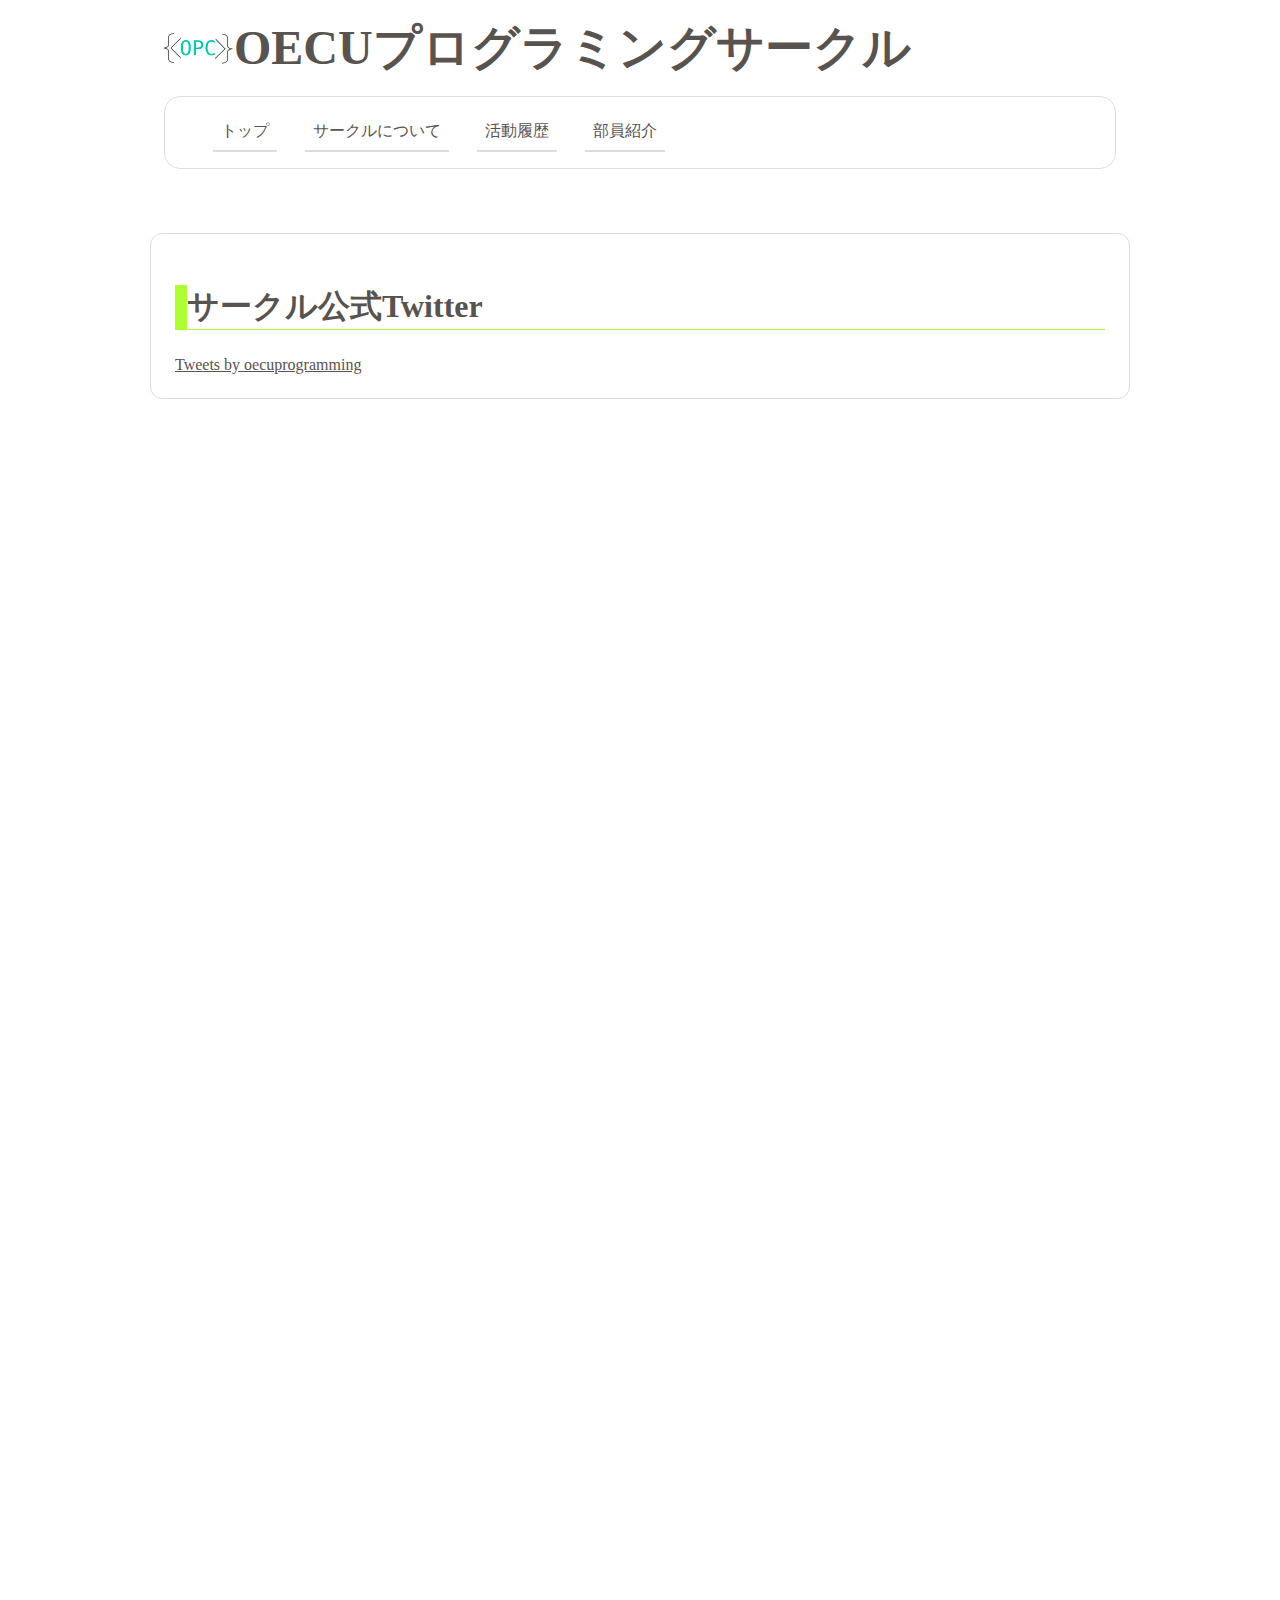
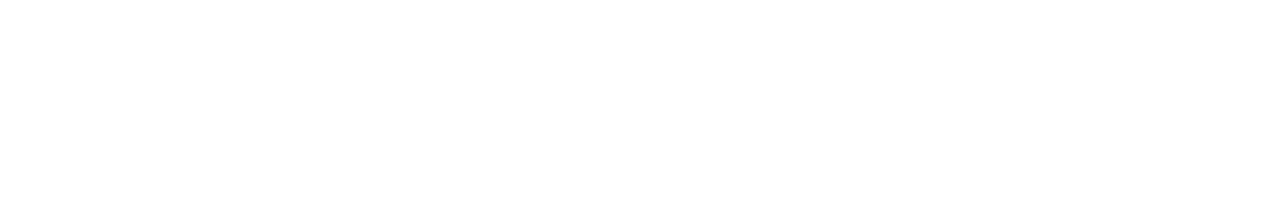
<file: index.html>
<html lang='ja'>
<head>
    <meta charset='UTF-8'>
    <meta http-equiv='X-UA-Compatible' content='IE=edge'>
    <meta name='viewport' content='width=device-width, initial-scale=1.0'>
    <title>OECUプログラミングサークル</title>

    <link rel='stylesheet' href='styles/css/main.css' />
</head>
<body>
    <div class='content'>
        <header class='header'>
            <h1 class='hero'><a href='index.html'>OECUプログラミングサークル</a></h1>
        </header>
        <nav class='global-nav'>
            <ul>
                <li><a href='index.html' class='current'>トップ</a></li>
                <li><a href='about.html'>サークルについて</a></li>
                <li><a href='activity.html'>活動履歴</a></li>
                <li><a href='menbers.html'>部員紹介</a></li>
            </ul>
        </nav>
        <main class='main'>
            <article class='official-twitter'>
                <h2>サークル公式Twitter</h2>
                <a class="twitter-timeline" data-height="640" href="https://twitter.com/oecuprogramming?ref_src=twsrc%5Etfw">Tweets by oecuprogramming</a> <script async src="https://platform.twitter.com/widgets.js" charset="utf-8"></script>
            </article>
        </main>
    </div>
</body>
</html>
</file>
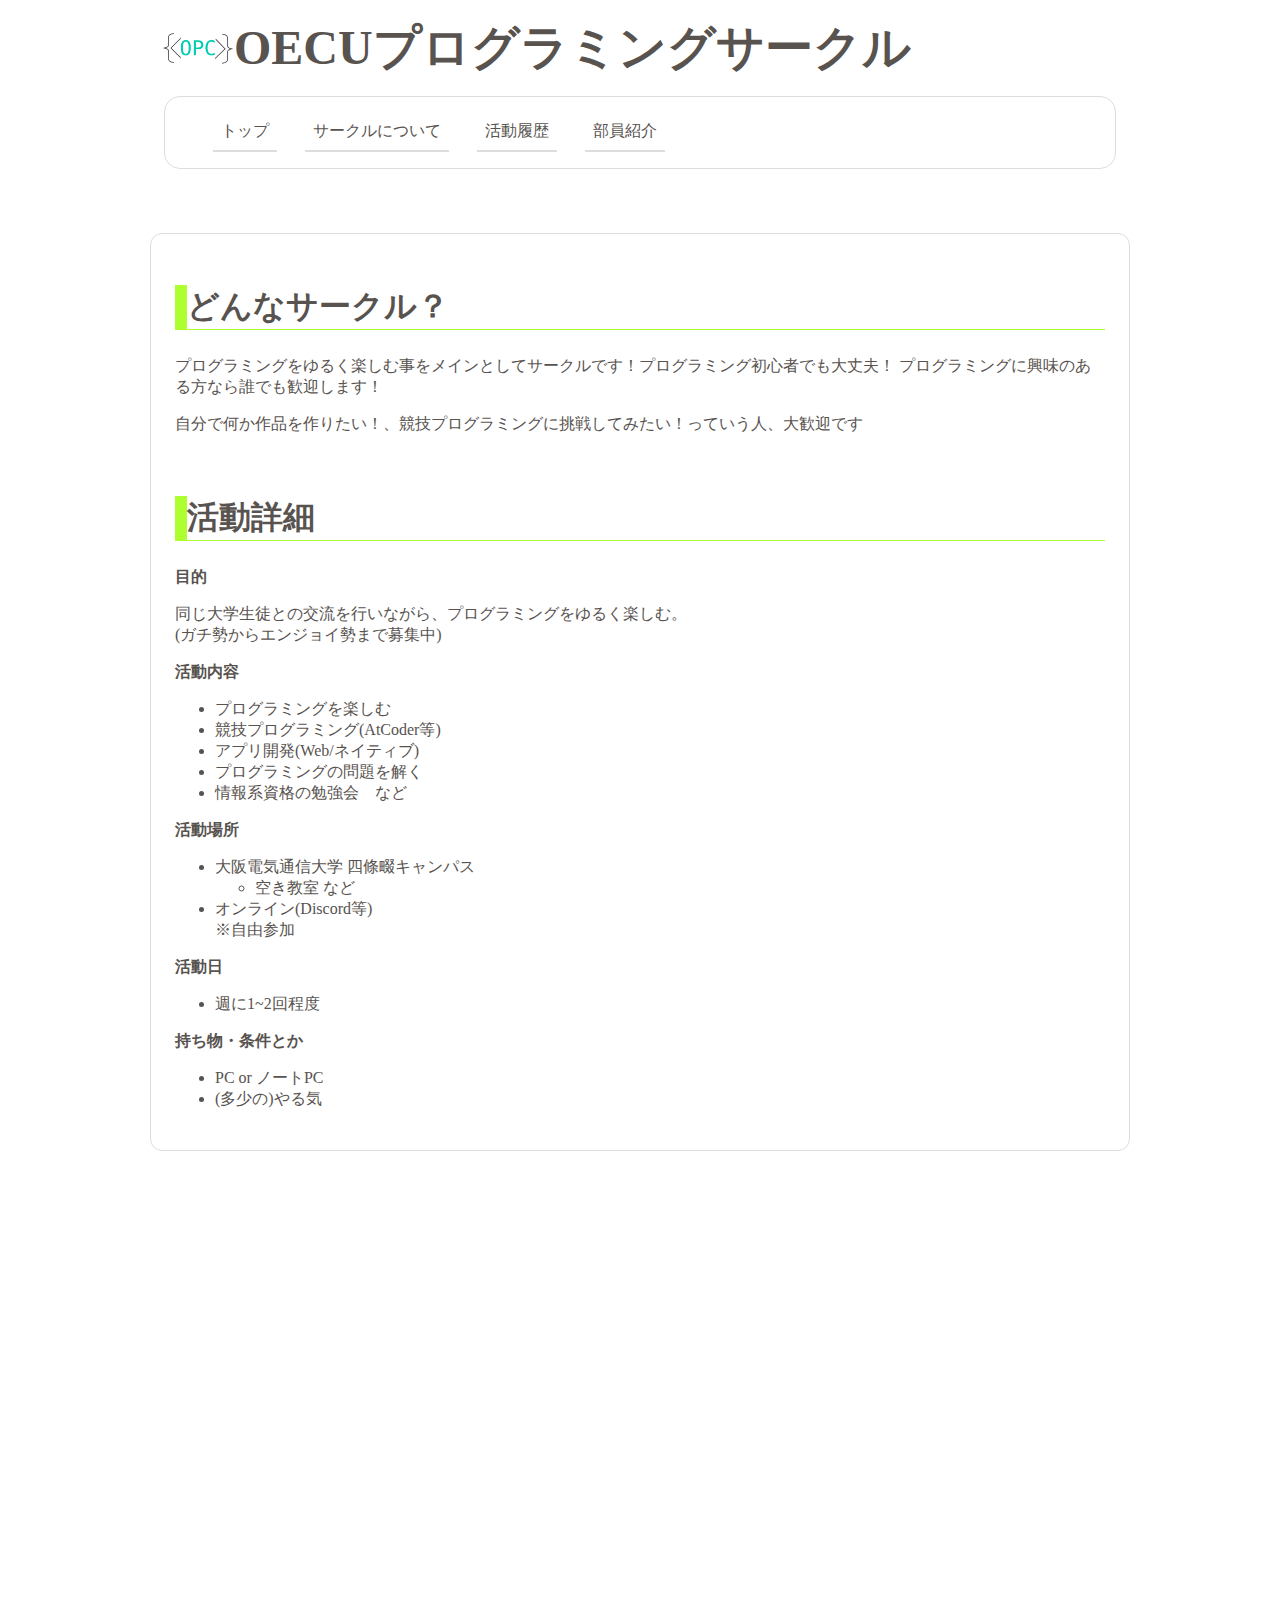
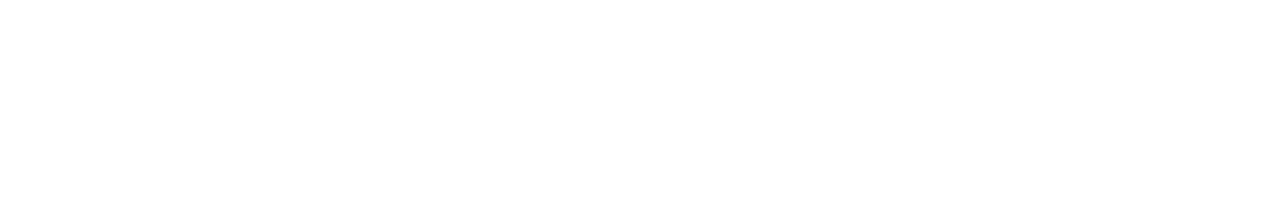
<file: about.html>
<html lang='ja'>
<head>
    <meta charset='UTF-8'>
    <meta http-equiv='X-UA-Compatible' content='IE=edge'>
    <meta name='viewport' content='width=device-width, initial-scale=1.0'>
    <title>OECUプログラミングサークル</title>

    <link rel='stylesheet' href='styles/css/main.css' />
</head>
<body>
    <div class='content'>
        <header class='header'>
            <h1 class='hero'><a href='index.html'>OECUプログラミングサークル</a></h1>
        </header>
        <nav class='global-nav'>
            <ul>
                <li><a href='index.html'>トップ</a></li>
                <li><a href='about.html' class='current'>サークルについて</a></li>
                <li><a href='activity.html'>活動履歴</a></li>
                <li><a href='menbers.html'>部員紹介</a></li>
            </ul>
        </nav>
        <main class='main'>
            <article>
                <section>
                    <h2>どんなサークル？</h2>
                    <p>プログラミングをゆるく楽しむ事をメインとしてサークルです！プログラミング初心者でも大丈夫！
                        プログラミングに興味のある方なら誰でも歓迎します！</p>
                    <p>自分で何か作品を作りたい！、競技プログラミングに挑戦してみたい！っていう人、大歓迎です</p>
                    <p><br></p>
                </section>
                <section>
                    <h2>活動詳細</h2>
                    <section>
                        <h3>目的</h3>
                        <p>同じ大学生徒との交流を行いながら、プログラミングをゆるく楽しむ。
                            <br>(ガチ勢からエンジョイ勢まで募集中)</p>
                    </section>
                    <section>
                        <h3>活動内容</h3>
                        <ul>
                            <li>プログラミングを楽しむ</li>
                            <li>競技プログラミング(AtCoder等)</li>
                            <li>アプリ開発(Web/ネイティブ)</li>
                            <li>プログラミングの問題を解く</li>
                            <li>情報系資格の勉強会　など</li>
                        </ul>
                    </section>
                    <section>
                        <h3>活動場所</h3>
                        <ul>
                            <li>大阪電気通信大学 四條畷キャンパス</li>
                            <ul>
                                <li>空き教室 など</li>
                            </ul>
                            <li>オンライン(Discord等)</li>
                            ※自由参加
                        </ul>
                    </section>
                    <section>
                        <h3>活動日</h3>
                        <ul>
                            <li>週に1~2回程度</li>
                        </ul>
                    </section>
                    <section>
                        <h3>持ち物・条件とか</h3>
                        <ul>
                            <li>PC or ノートPC</li>
                            <li>(多少の)やる気</li>
                        </ul>
                    </section>
                </section>
            </article>
        </main>
    </div>
</body>
</html>
</file>
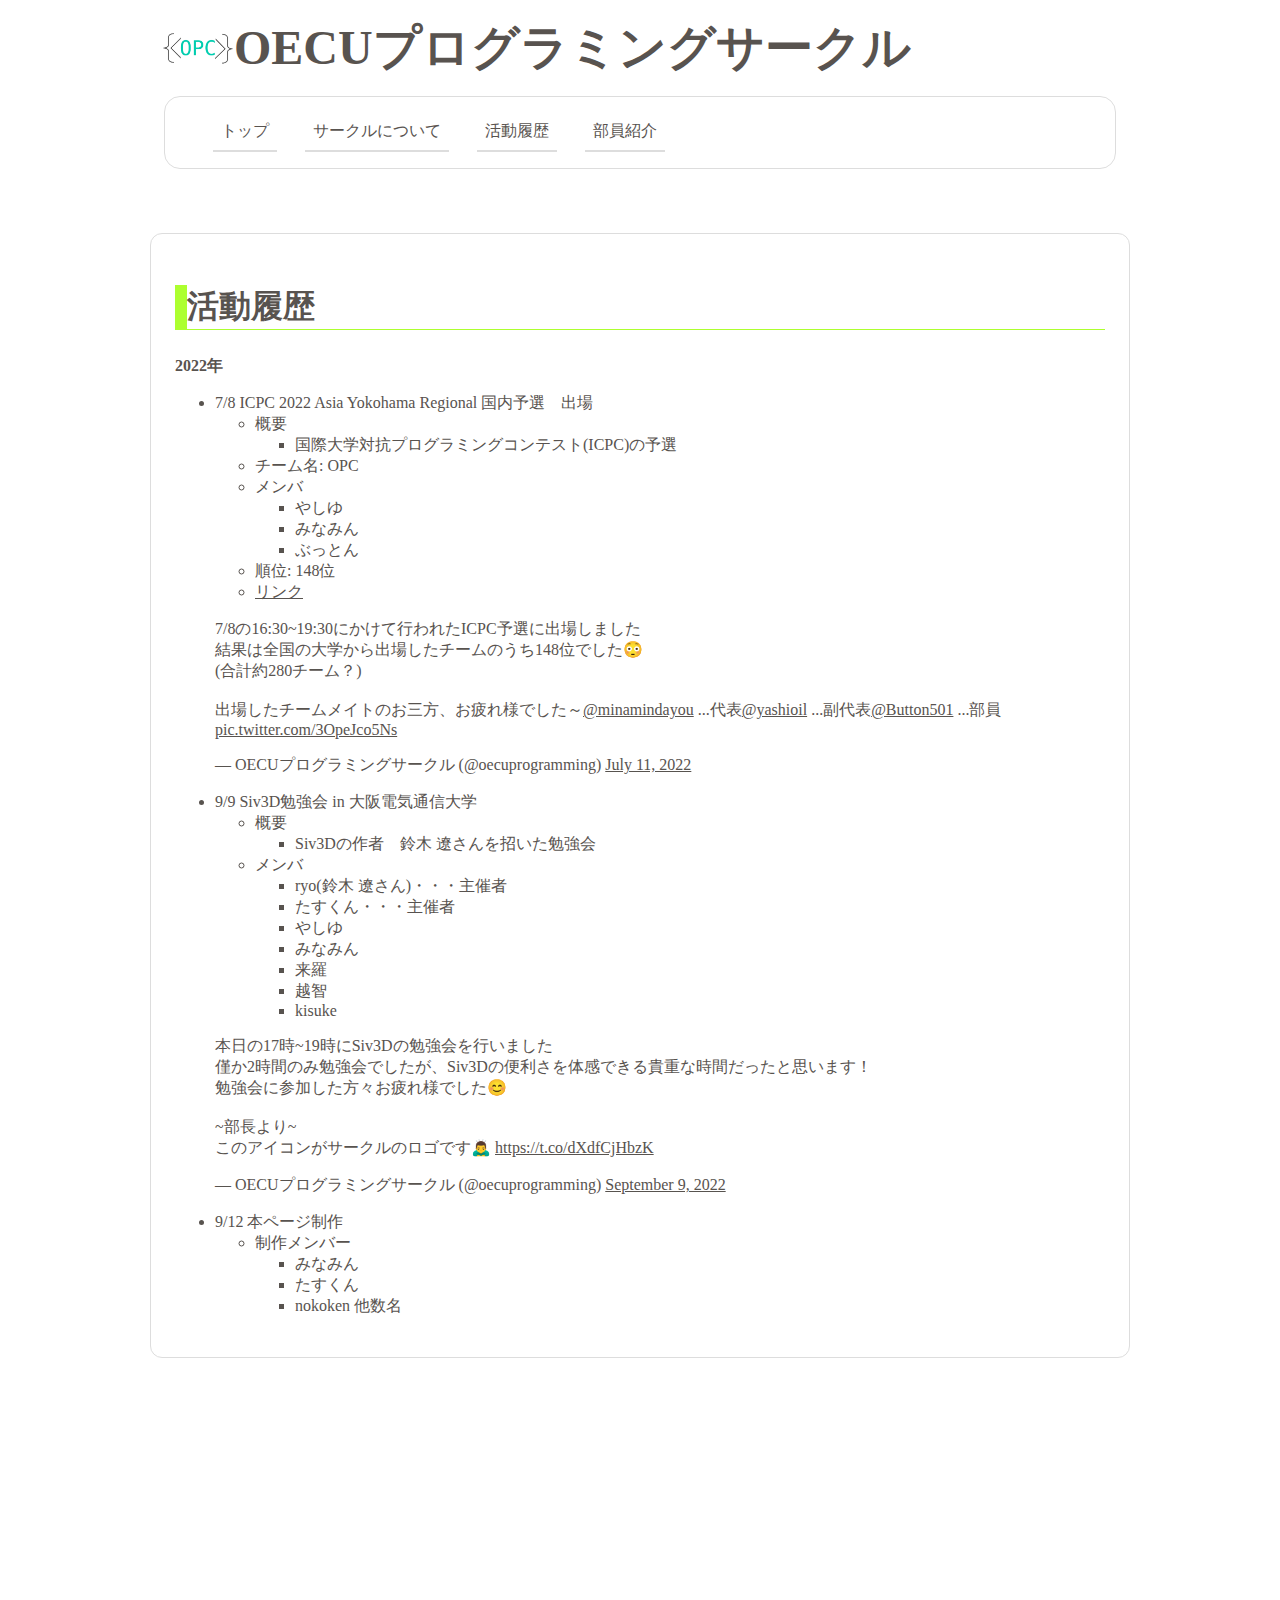
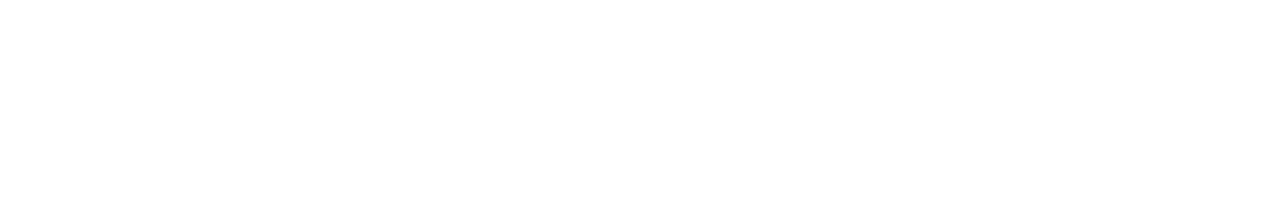
<file: activity.html>
<html lang='ja'>
<head>
    <meta charset='UTF-8'>
    <meta http-equiv='X-UA-Compatible' content='IE=edge'>
    <meta name='viewport' content='width=device-width, initial-scale=1.0'>
    <title>OECUプログラミングサークル</title>

    <link rel='stylesheet' href='styles/css/main.css' />
</head>
<body>
    <div class='content'>
        <header class='header'>
            <h1 class='hero'><a href='index.html'>OECUプログラミングサークル</a></h1>
        </header>
        <nav class='global-nav'>
            <ul>
                <li><a href='index.html'>トップ</a></li>
                <li><a href='about.html'>サークルについて</a></li>
                <li><a href='activity.html' class='current'>活動履歴</a></li>
                <li><a href='menbers.html' class='current'>部員紹介</a></li>
            </ul>
        </nav>
        <main class='main'>
            <article>
                <h2>活動履歴</h2>
                <section>
                    <h3>2022年</h3>
                    <section>
                        <ul>
                            <li>7/8 ICPC 2022 Asia Yokohama Regional 国内予選　出場</li>
                            <ul>
                                <li>概要</li>
                                <ul>
                                    <li>国際大学対抗プログラミングコンテスト(ICPC)の予選</li>
                                </ul>
                            </ul>
                            <ul>
                                <li>チーム名: OPC</li>
                                <li>メンバ</li>
                                <ul>
                                    <li>やしゆ</li>
                                    <li>みなみん</li>
                                    <li>ぶっとん</li>
                                </ul>
                                <li>順位: 148位</li>
                                <li><a href="https://icpcsec.firebaseapp.com/standings/">リンク</a></li>
                            </ul>
                        </ul>
                        <blockquote class="twitter-tweet"><p lang="ja" dir="ltr">7/8の16:30~19:30にかけて行われたICPC予選に出場しました<br>結果は全国の大学から出場したチームのうち148位でした😳<br>(合計約280チーム？)<br><br>出場したチームメイトのお三方、お疲れ様でした～<a href="https://twitter.com/minamindayou?ref_src=twsrc%5Etfw">@minamindayou</a> ...代表<a href="https://twitter.com/yashioil?ref_src=twsrc%5Etfw">@yashioil</a> ...副代表<a href="https://twitter.com/Button501?ref_src=twsrc%5Etfw">@Button501</a> ...部員 <a href="https://t.co/3OpeJco5Ns">pic.twitter.com/3OpeJco5Ns</a></p>&mdash; OECUプログラミングサークル (@oecuprogramming) <a href="https://twitter.com/oecuprogramming/status/1546390087016992768?ref_src=twsrc%5Etfw">July 11, 2022</a></blockquote> <script async src="https://platform.twitter.com/widgets.js" charset="utf-8"></script>
                    </section>
                    <section>
                        <ul>
                            <li>9/9 Siv3D勉強会 in 大阪電気通信大学</li>
                            <ul>
                                <li>概要</li>
                                <ul>
                                    <li>Siv3Dの作者　鈴木 遼さんを招いた勉強会</li>
                                </ul>
                                <li>メンバ</li>
                                <ul>
                                    <li>ryo(鈴木 遼さん)・・・主催者</li>
                                    <li>たすくん・・・主催者</li>
                                    <li>やしゆ</li>
                                    <li>みなみん</li>
                                    <li>来羅</li>
                                    <li>越智</li>
                                    <li>kisuke</li>
                                </ul>
                            </ul>
                        </ul>
                        <blockquote class="twitter-tweet"><p lang="ja" dir="ltr">本日の17時~19時にSiv3Dの勉強会を行いました<br>僅か2時間のみ勉強会でしたが、Siv3Dの便利さを体感できる貴重な時間だったと思います！<br>勉強会に参加した方々お疲れ様でした😊<br><br>~部長より~<br>このアイコンがサークルのロゴです🙇‍♂️ <a href="https://t.co/dXdfCjHbzK">https://t.co/dXdfCjHbzK</a></p>&mdash; OECUプログラミングサークル (@oecuprogramming) <a href="https://twitter.com/oecuprogramming/status/1568184142818607105?ref_src=twsrc%5Etfw">September 9, 2022</a></blockquote> <script async src="https://platform.twitter.com/widgets.js" charset="utf-8"></script>
                    </section>
                    <section>
                        <ul>
                            <li>9/12 本ページ制作</li>
                            <ul>
                                <li>制作メンバー</li>
                                <ul>
                                    <li>みなみん</li>
                                    <li>たすくん</li>
                                    <li>nokoken  他数名</li>
                                </ul>
                            </ul>
                        </ul>
                    </section>
                </section>
                
            </article>
        </main>
    </div>
</body>
</html>
</file>
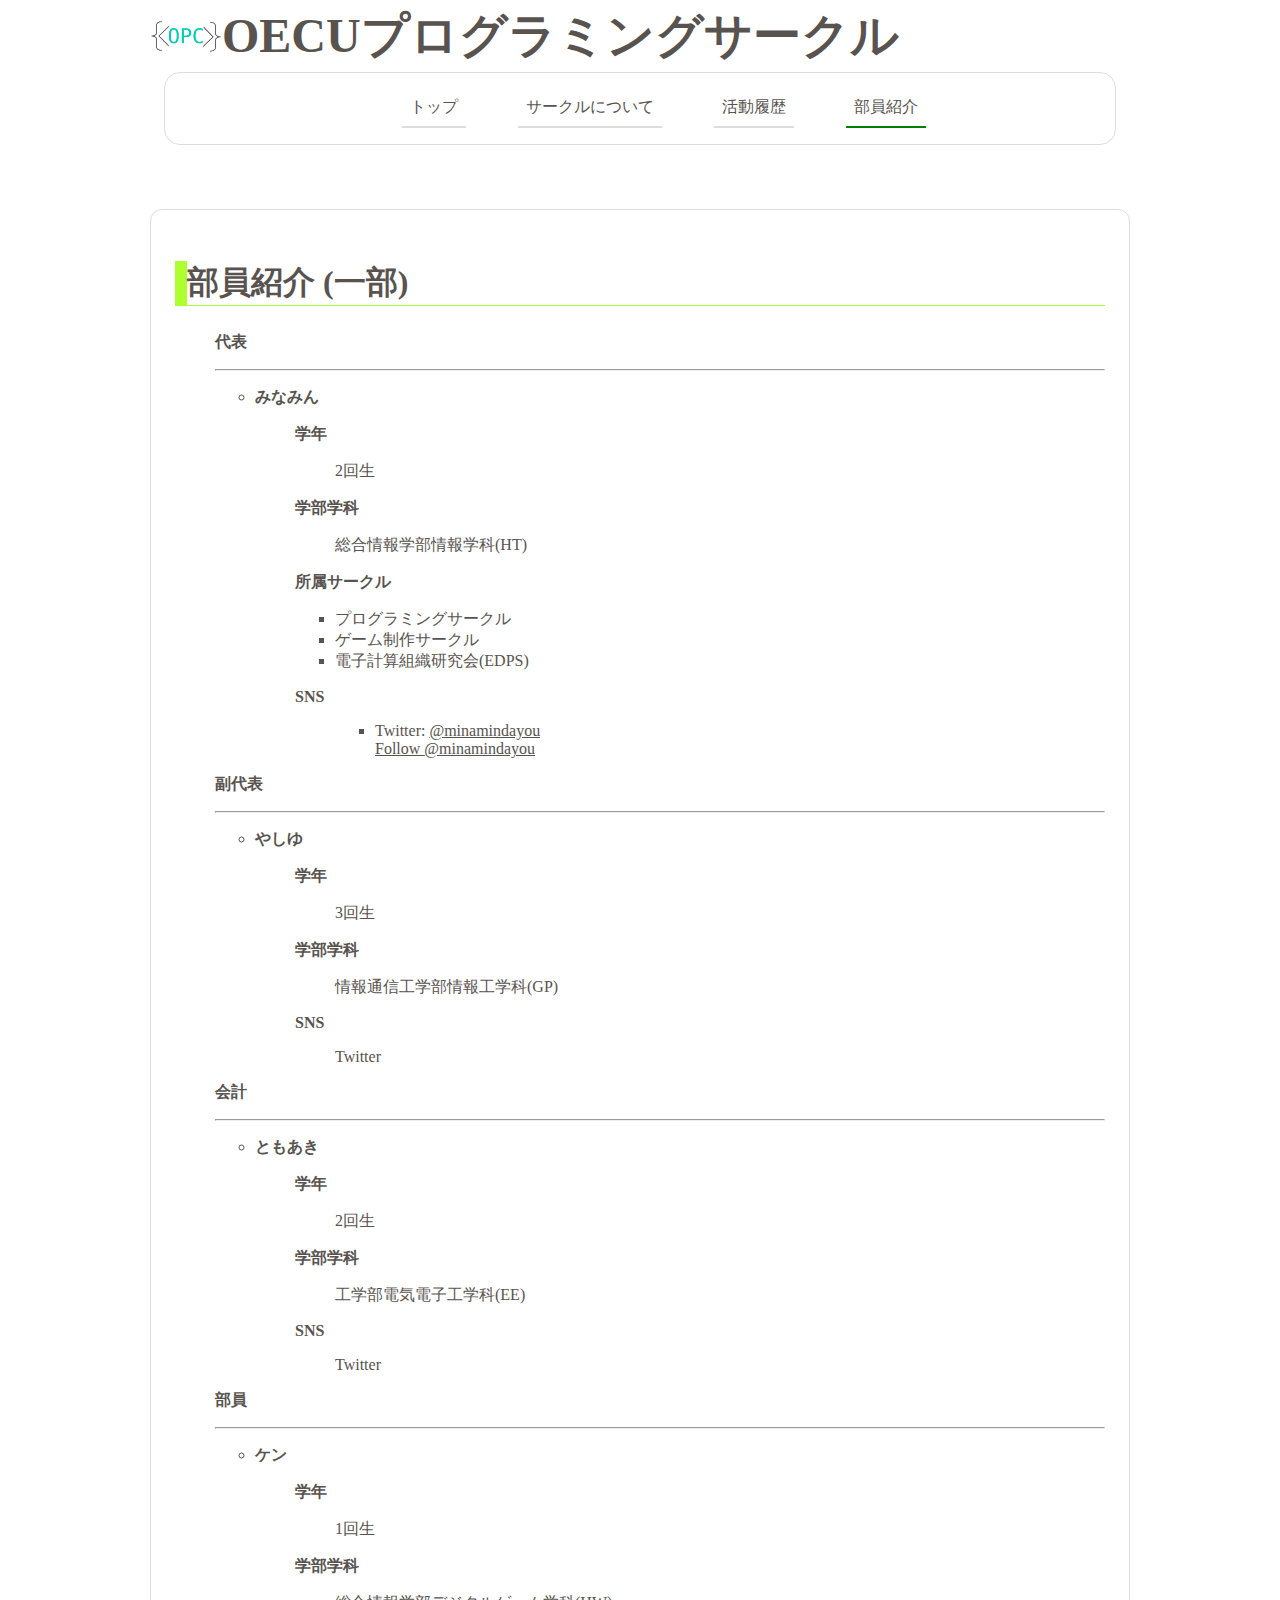
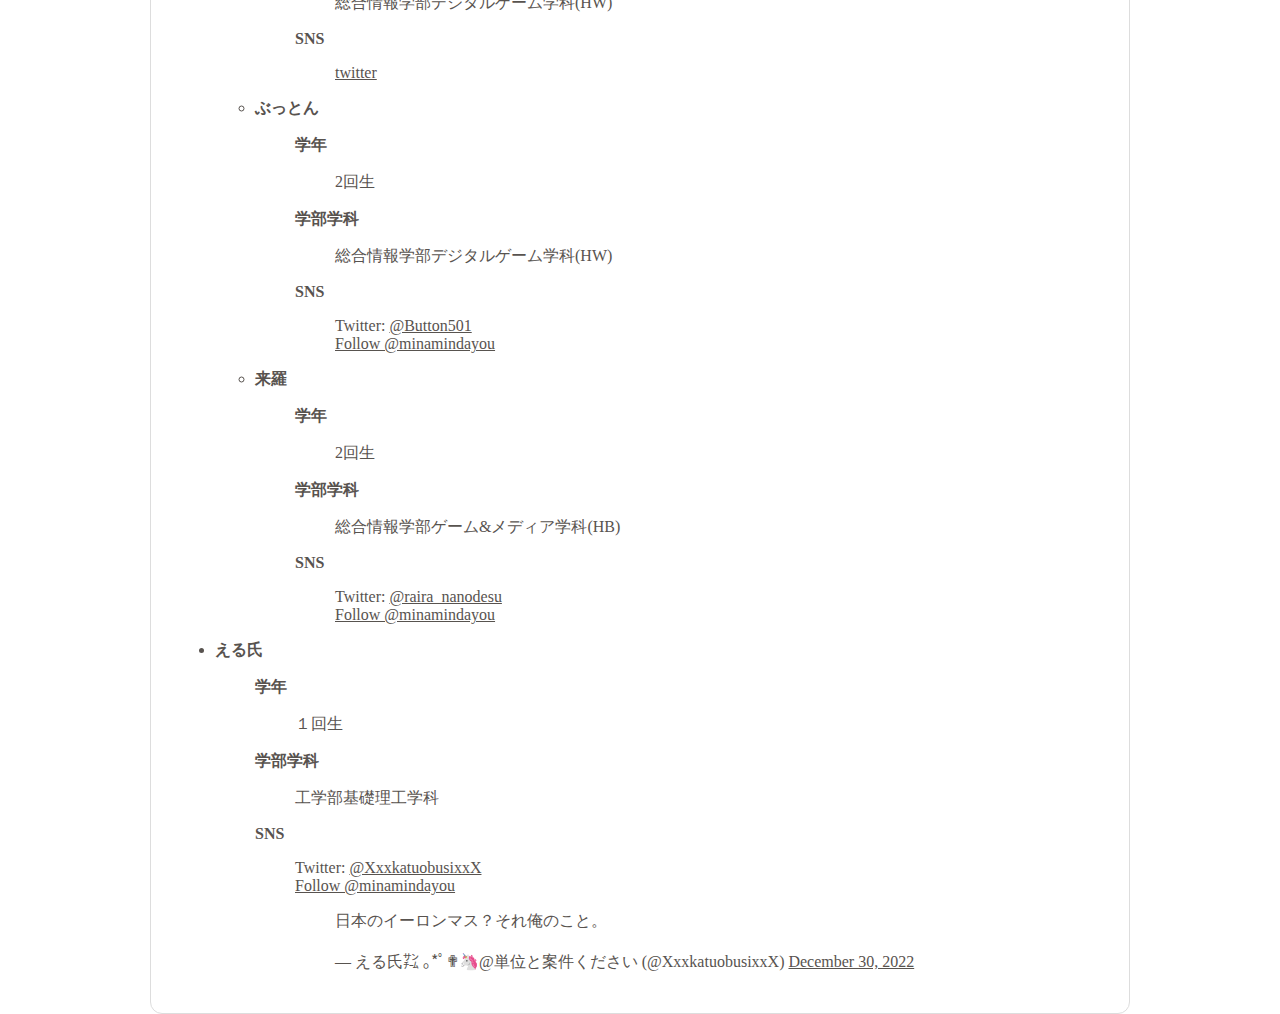
<file: menbers.html>
<html lang='ja'>

<head>
    <meta charset='UTF-8'>
    <meta http-equiv='X-UA-Compatible' content='IE=edge'>
    <meta name='viewport' content='width=device-width, initial-scale=1.0'>
    <title>OECUプログラミングサークル</title>

    <link rel='stylesheet' href='styles/css/main.css' />
    <link rel="stylesheet" href="styles/css/header.css" />
</head>

<body>
    <div class='content'>
        <header>
            <h1 class="hero"><a href="index.html">OECUプログラミングサークル</a></h1>
        </header>
        <!-- レスポンシブ用 -->
        <input type="checkbox" id="global-nav-toggle-checkbox" />
        <label for="global-nav-toggle-checkbox" class="global-nav-toggle-label"><span class="global-nav-toggle-label__animation-bar"></span><span class="global-nav-toggle-label__animation-bar"></span><span class="global-nav-toggle-label__animation-bar"></span></label>
        <nav class="global-nav">
            <ul>
                <li><a href="index.html">トップ</a></li>
                <li><a href="about.html">サークルについて</a></li>
                <li><a href="activity.html">活動履歴</a></li>
                <li><a href="menbers.html" class="current">部員紹介</a></li>
            </ul>
        </nav>
        <main class='main'>
            <article>
                <h2>部員紹介 (一部)</h2>
                <section>
                    <ul>
                        <h3>代表</h3>
                        <hr>
                        <ul>
                            <li>
                                <h3>みなみん</h3>
                            </li>
                            <ul>
                                <h3>学年</h3>
                                <ul>
                                    2回生
                                </ul>
                                <h3>学部学科</h3>
                                <ul>
                                    総合情報学部情報学科(HT)
                                </ul>
                                <h3>所属サークル</h3>
                                <ul>
                                    <li>プログラミングサークル</li>
                                    <li>ゲーム制作サークル</li>
                                    <li>電子計算組織研究会(EDPS)</li>
                                </ul>
                                <h3>SNS</h3>
                                <ul>
                                    <ul>
                                        <li>Twitter: <a href="https://twitter.com/minamindayou">@minamindayou</a></li>
                                        <a href="https://twitter.com/minamindayou?ref_src=twsrc%5Etfw"
                                            class="twitter-follow-button" data-size="large" data-show-screen-name="true"
                                            data-show-count="true">Follow @minamindayou</a>
                                        <script async src="https://platform.twitter.com/widgets.js"
                                            charset="utf-8"></script>
                                    </ul>
                                </ul>
                            </ul>
                        </ul>
                    </ul>
                </section>
                <section>
                    <ul>
                        <h3>副代表</h3>
                        <hr>
                        <ul>
                            <li>
                                <h3>やしゆ</h3>
                            </li>
                            <ul>
                                <h3>学年</h3>
                                <ul>
                                    3回生
                                </ul>
                                <h3>学部学科</h3>
                                <ul>
                                    情報通信工学部情報工学科(GP)
                                </ul>
                                <h3>SNS</h3>
                                <ul>
                                    <p>Twitter</p>
                                </ul>
                            </ul>
                        </ul>
                        
                    </ul>
                </section>
                <section>
                    <ul>
                        <h3>会計</h3>
                        <hr>
                        <ul>
                            <li>
                                <h3>ともあき</h3>
                            </li>
                            <ul>
                                <h3>学年</h3>
                                <ul>
                                    2回生
                                </ul>
                                <h3>学部学科</h3>
                                <ul>
                                    工学部電気電子工学科(EE)
                                </ul>
                                <h3>SNS</h3>
                                <ul>
                                    <p>Twitter</p>
                                </ul>
                            </ul>
                        </ul>
                        
                    </ul>
                </section>
                <section>
                    <ul>
                        <h3>部員</h3>
                        <hr>
                        <ul>
                            <li>
                                <h3>ケン</h3>
                            </li>
                            <ul>
                                <h3>学年</h3>
                                <ul>
                                    1回生
                                </ul>
                                <h3>学部学科</h3>
                                <ul>
                                    総合情報学部デジタルゲーム学科(HW)
                                </ul>
                                <h3>SNS</h3>
                                <ul>
                                    <p><a href="https://twitter.com/450a22wh_noko">twitter</a></p>
                                </ul>
                            </ul>
                        </ul>
                        <ul>
                            <li>
                                <h3>ぶっとん</h3>
                            </li>
                            <ul>
                                <h3>学年</h3>
                                <ul>
                                    2回生
                                </ul>
                                <h3>学部学科</h3>
                                <ul>
                                    総合情報学部デジタルゲーム学科(HW)
                                </ul>
                                <h3>SNS</h3>
                                <ul>
                                    <div>Twitter: <a href="https://twitter.com/Button501">@Button501</a></div>
                                    <a href="https://twitter.com/Button501" class="twitter-follow-button" data-size="large"
                                        data-show-screen-name="true" data-show-count="false">Follow @minamindayou</a>
                                    <script async src="https://platform.twitter.com/widgets.js" charset="utf-8"></script>
                                </ul>
                            </ul>
                        </ul>
                        <ul>
                            <li>
                                <h3>来羅</h3>
                            </li>
                            <ul>
                                <h3>学年</h3>
                                <ul>
                                    2回生
                                </ul>
                                <h3>学部学科</h3>
                                <ul>
                                    総合情報学部ゲーム&メディア学科(HB)
                                </ul>
                                <h3>SNS</h3>
                                <ul>
                                    <div>Twitter: <a href="https://twitter.com/raira_nanodesu">@raira_nanodesu</a></div>
                                    <a href="https://twitter.com/raira_nanodesu" class="twitter-follow-button"
                                        data-size="large" data-show-screen-name="true" data-show-count="false">Follow
                                        @minamindayou</a>
                                    <script async src="https://platform.twitter.com/widgets.js"
                                        charset="utf-8"></script>
                                </ul>
                            </ul>
                        </ul>
                    
                    </ul>
                    <ul>
                        <li>
                            <h3>える氏 </h3>
                        </li>
                        <ul>
                            <h3>学年</h3>
                            <ul>
                                １回生
                            </ul>
                            <h3>学部学科</h3>
                            <ul>
                               工学部基礎理工学科
                            </ul>
                            <h3>SNS</h3>
                            <ul>
                                <div>Twitter: <a href="https://twitter.com/XxxkatuobusixxX">@XxxkatuobusixxX</a></div>
                                    <a href="https://twitter.com/XxxkatuobusixxX" class="twitter-follow-button"
                                        data-size="large" data-show-screen-name="true" data-show-count="false">Follow
                                        @minamindayou</a>
                                    <script async src="https://platform.twitter.com/widgets.js"
                                        charset="utf-8"></script>
                                <blockquote class="twitter-tweet"><p lang="ja" dir="ltr">日本のイーロンマス？それ俺のこと。</p>&mdash; える氏㌠ ｡⁠*ﾟ✟🦄@単位と案件ください (@XxxkatuobusixxX) <a href="https://twitter.com/XxxkatuobusixxX/status/1608886880409616386?ref_src=twsrc%5Etfw">December 30, 2022</a></blockquote> <script async src="https://platform.twitter.com/widgets.js" charset="utf-8"></script>
                            </ul>
                        </ul>
                    </ul>
                            <!--
                    <ul>
                        <li>
                            <h3> </h3>
                        </li>
                        <ul>
                            <h3>学年</h3>
                            <ul>
                                n回生
                            </ul>
                            <h3>学部学科</h3>
                            <ul>
                                学部学科
                            </ul>
                            <h3>SNS</h3>
                            <ul>
                                <p>Twitter</p>
                            </ul>
                        </ul>
                    </ul>
                    -->
                </section>
            </article>
        </main>
    </div>
</body>

</html>
</file>
<file: styles/css/main.css>
:root{--base-bgcolor: #fff;--content-bgcolor: #fff;--font-base-color: #58534F;--font-sub-color: #80736b;--pc-screen-width: 980px}*{color:var(--font-base-color);font-size:16px}body{margin:0;background-color:var(--base-bgcolor);-webkit-box-sizing:border-box;box-sizing:border-box}h2{font-size:32px;border-left:12px solid greenyellow;border-bottom:1px solid greenyellow}.content{width:var(--pc-screen-width);min-height:200%;margin:0 auto;background-color:var(--content-bgcolor)}.main{padding:24px;margin-top:64px;border:1px solid #ddd;border-radius:12px}.header{width:var(--pc-screen-width);height:72px;margin:12px}.header .hero{height:72px;padding-left:72px;line-height:72px;background-image:url("../../images/icons/official_white.png");background-size:72px;background-repeat:no-repeat}.header .hero a{font-size:48px;text-decoration:none}.global-nav{width:97%;position:-webkit-sticky;position:sticky;top:8px;margin:0 auto;background-color:var(--base-bgcolor);border:1px solid #ddd;border-radius:16px;z-index:100}.global-nav ul{padding-left:24px;list-style:none}.global-nav ul li{display:inline-block}.global-nav ul li a{display:block;padding:8px;margin-left:24px;text-decoration:none;border-bottom:2px solid #ddd;-webkit-transition:0.5s;transition:0.5s}.global-nav ul li a:hover{scale:1.1;border-bottom:2px solid green}@media screen and (max-width: var(--pc-screen-width)){*{max-width:100%}}
</file>
<file: styles/css/header.css>
header {
  width: 980px;
  height: 72px;
}
header .hero {
  height: 72px;
  padding-left: 72px;
  line-height: 72px;
  background-image: url("../../images/icons/official_white.png");
  background-size: 72px;
  background-repeat: no-repeat;
}
header .hero a {
  font-size: 48px;
  text-decoration: none;
}

#global-nav-toggle-checkbox, .global-nav-toggle-label {
  display: none;
}

.global-nav {
  width: 97%;
  position: sticky;
  top: 8px;
  margin: 0 auto;
  background-color: #fff;
  border: 1px solid #ddd;
  border-radius: 16px;
  z-index: 100;
}
.global-nav ul {
  margin: 0 auto;
  padding: 16px 24px;
  list-style: none;
  text-align: center;
}
.global-nav ul li {
  display: inline-block;
  margin-left: 24px;
}
.global-nav ul li a {
  display: block;
  padding: 8px;
  text-decoration: none;
  border-bottom: 2px solid #ddd;
  transition: scale 0.3s;
}
.global-nav ul li a:hover {
  scale: 1.1;
  border-bottom: 2px solid green;
}
.global-nav ul li a.current {
  border-bottom: 2px solid green;
}

@media screen and (max-width: 980px) {
  header, .global-nav {
    width: 100%;
  }
  header .hero a {
    font-size: 16px;
  }
  .global-nav-toggle-label {
    display: block;
    width: 64px;
    height: 64px;
    position: fixed;
    top: 16px;
    right: 16px;
    z-index: 100;
    border: 1px solid #ddd;
    border-radius: 32px;
  }
  .global-nav-toggle-label__animation-bar {
    display: block;
    width: 48px;
    height: 8px;
    margin: 10px auto;
    opacity: 1;
    background-color: #ddd;
    transition: transform 1s, opacity 1s;
    transform-origin: center;
  }
  .global-nav {
    position: fixed;
    width: 50%;
    height: 100%;
    top: 0;
    left: 100%;
    transition: transform 0.5s;
    z-index: 1;
  }
  .global-nav ul li {
    margin: 12 auto;
  }
  .global-nav ul li a {
    padding: 16px 8px;
  }
  #global-nav-toggle-checkbox:checked + .global-nav-toggle-label .global-nav-toggle-label__animation-bar:nth-child(1) {
    transform: translateY(18px) rotate(225deg);
  }
  #global-nav-toggle-checkbox:checked + .global-nav-toggle-label .global-nav-toggle-label__animation-bar:nth-child(2) {
    opacity: 0;
  }
  #global-nav-toggle-checkbox:checked + .global-nav-toggle-label .global-nav-toggle-label__animation-bar:nth-child(3) {
    transform: translateY(-18px) rotate(315deg);
  }
  #global-nav-toggle-checkbox:checked ~ .global-nav {
    transform: translateX(-110%);
  }
}
</file>
